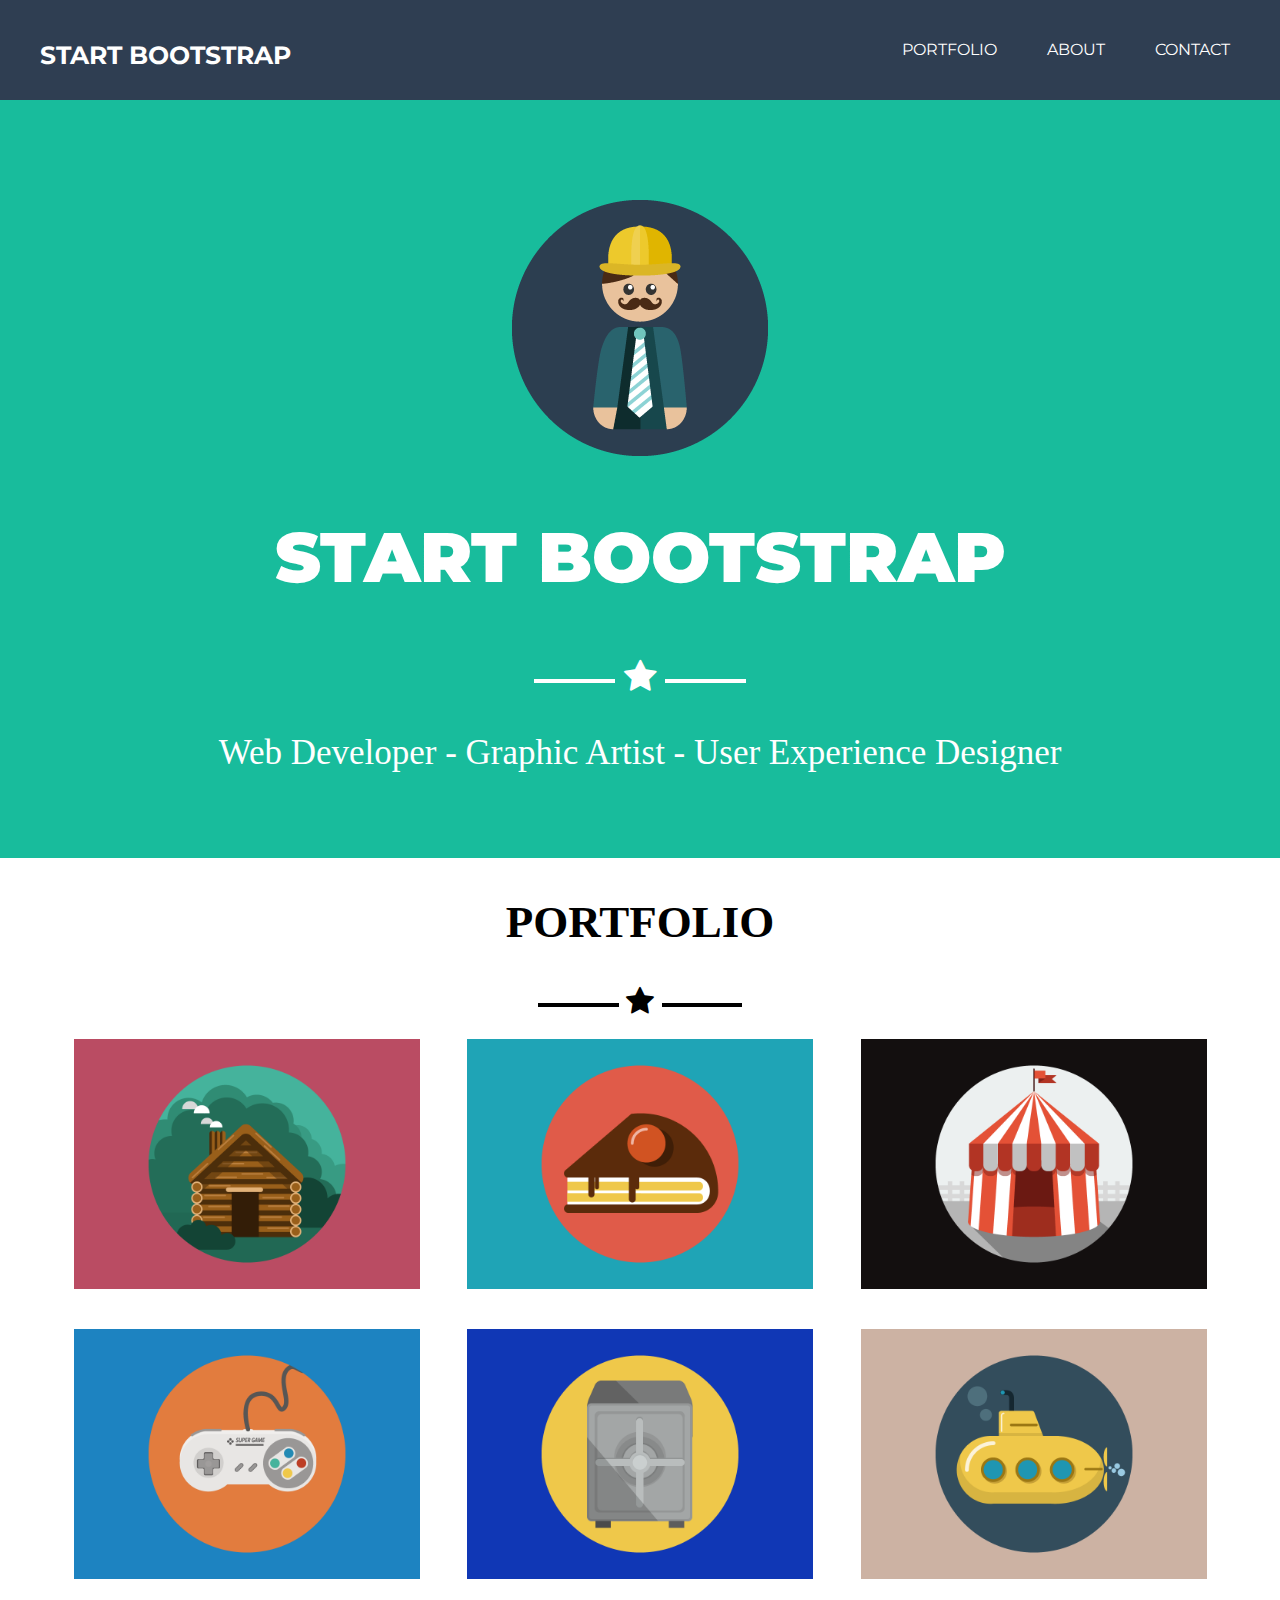
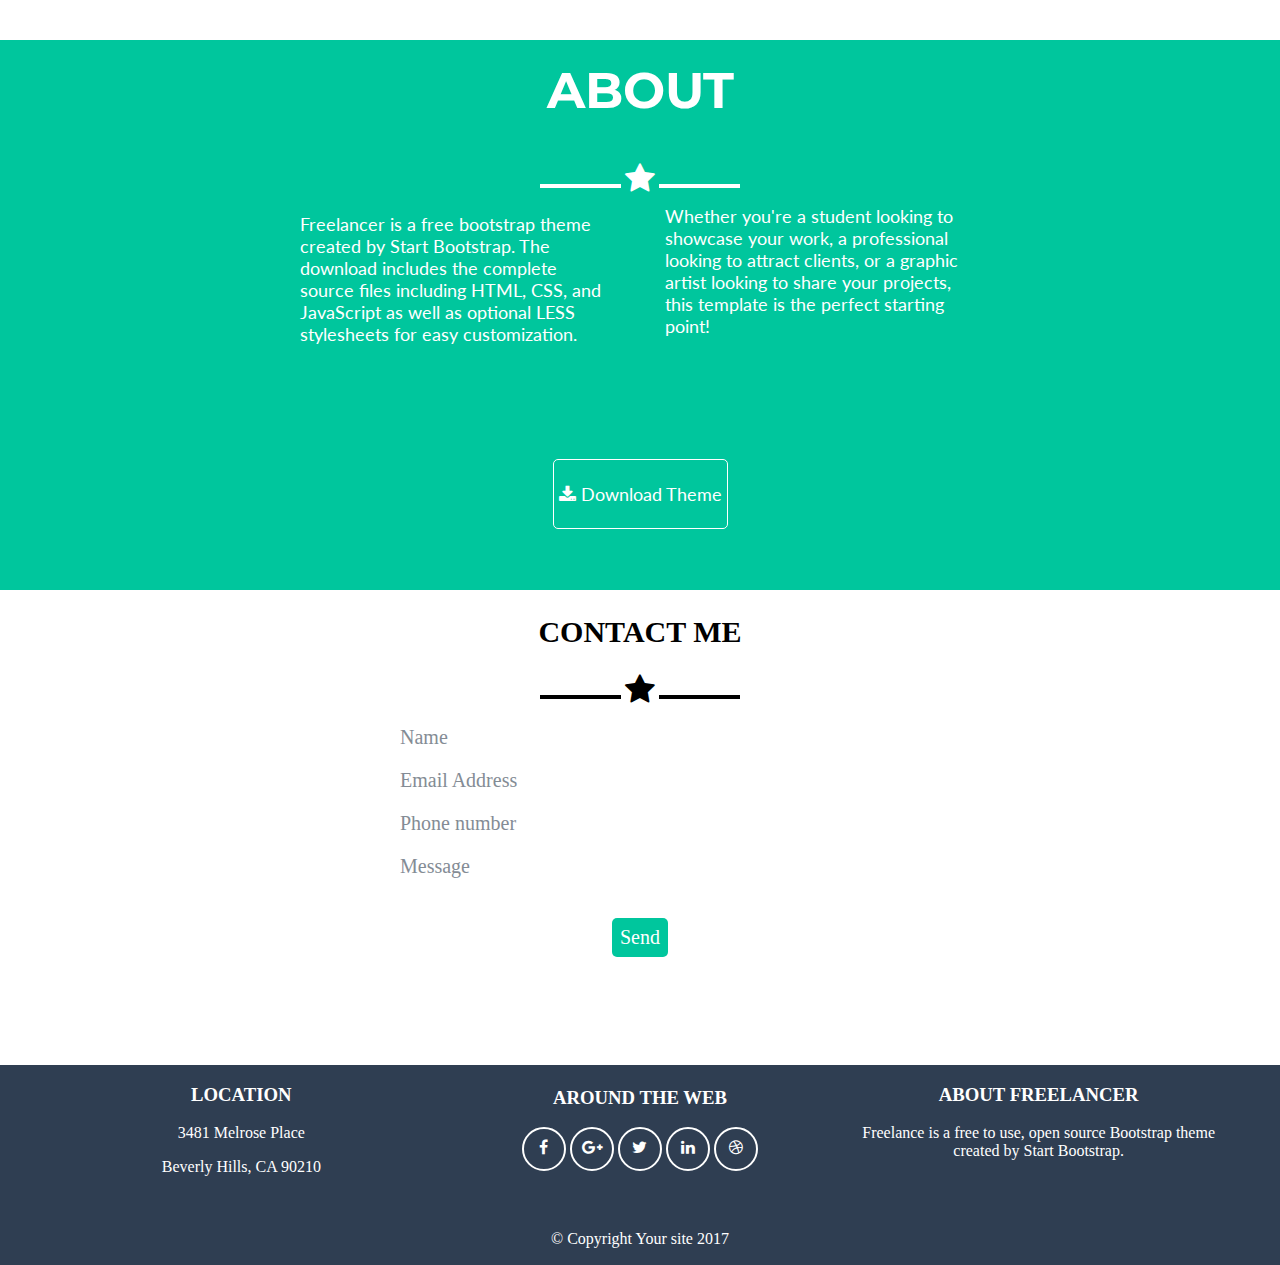
<file: index.html>
<!-- Agrega aquí la estructura HTML de tu sitio web -->
<!DOCTYPE html>
<html>
  <head>
    <meta charset="utf-8">
    <title>Freelancer</title>
    <link rel="stylesheet" href="font/css/font-awesome.min.css">
    <link href="https://fonts.googleapis.com/css?family=Lato|Montserrat" rel="stylesheet">
    <link rel="stylesheet" href="css/main.css">
  </head>
  <body>
    <header>
      <div>
        <a class="start">Start Bootstrap</a>
        <a>Contact</a>
        <a>About</a>
        <a>Portfolio</a>
      </div>
    </header>

    <section class="uno">
      <div>
        <img src="assets/images/profile.png" alt="">
        <h2>Start Bootstrap</h2>
        <div class="estrella">
            <i class="fa fa-star" aria-hidden="true"></i>
        </div>

        <p>Web Developer - Graphic Artist - User Experience Designer</p>
      </div>
    </section>

    <section class="dos">
      <div>
        <h2>Portfolio</h2>
        <div class="estrella2">
            <i class="fa fa-star" aria-hidden="true"></i>
        </div>
        <img class="imagenes"src="assets/images/portfolio/cabin.png" alt="">
        <img class="imagenes"src="assets/images/portfolio/cake.png" alt="">
        <img class="imagenes"src="assets/images/portfolio/circus.png" alt="">
        <img class="imagenes"src="assets/images/portfolio/game.png" alt="">
        <img class="imagenes"src="assets/images/portfolio/safe.png" alt="">
        <img class="imagenes"src="assets/images/portfolio/submarine.png" alt="">
      </div>
    </section>

      <section class="Ab">
        <h2>About</h2>
        <div class="estrella">
            <i class="fa fa-star fa-2x" aria-hidden="true"></i>
        </div>
        <div class="parrafo">
          <p class="primerp">Freelancer is a free bootstrap theme created by Start Bootstrap.
            The download includes the complete source files including HTML, CSS,
            and JavaScript as well as optional LESS stylesheets for easy customization.</p>
          <p class="segundop">Whether you're a student looking to showcase your work, a professional
            looking to attract clients, or a graphic artist looking to share your projects,
            this template is the perfect starting point!</p>
          </div>
          <div class="downl">
            <p><span><i class="fa fa-download" aria-hidden="true"></i></span> Download Theme</p>
          </div>
    </section>
    <section class="contacto">
      <div>
        <h2>Contact me</h2>
        <div class="estrella2">
            <i class="fa fa-star fa-2x" aria-hidden="true"></i>
        </div>
        <p>Name</p>
        <p>Email Address</p>
        <p>Phone number</p>
        <p>Message</p>
        <p class="enviar">Send</p>
      </div>
      </section>

      <footer>
        <div class="foot">
          <div class="Loc">
            <h3>Location</h3>
            <p>3481 Melrose Place</p>
            <p>Beverly Hills, CA 90210</p>
          </div>
          <div class="web">
            <h3>Around the web</h3>
            <i class="fa fa-facebook" aria-hidden="true"></i>
            <i class="fa fa-google-plus" aria-hidden="true"></i>
            <i class="fa fa-twitter" aria-hidden="true"></i>
            <i class="fa fa-linkedin" aria-hidden="true"></i>
            <i class="fa fa-dribbble" aria-hidden="true"></i>
          </div>

          <div class="fl">
            <h3>About freelancer</h3>
            <p>Freelance is a free to use, open source Bootstrap theme created by Start Bootstrap.</p>
          </div>
        </div>

        <p>&#169; Copyright Your site 2017</p>

      </footer>

  </body>
</html>
</file>
<file: css/main.css>
/*font-family: 'Lato', sans-serif;
font-family: 'Montserrat', sans-serif;*/

body {
  margin: 0 auto;
  text-align: center;
}

header{
  background-color: #2F3E52;
  position: fixed;
  width: 100%;
  height: 100px;
  font-family: 'Montserrat', sans-serif;
  text-transform: uppercase;
  color: white;
}
header .start{
  float: left;
  margin-top: 40px;
  margin-left: 40px;
  font-size: 25px;
  font-weight: bolder;

}
header a{
  float: right;
  margin-right: 50px;
  margin-top: 40px;
}

.uno{
padding-top: 200px;
padding-bottom: 50px;
color: white;
background-color: #18bc9c;
font-size: 35px;
}
.uno h2{
  font-family: 'Montserrat', sans-serif;
  text-transform: uppercase;
  font-size: 70px;
  font-weight: 900;
}
.estrella:after, .estrella:before{
  content: "";
  border: 2px solid white;
  display: inline-block;
  width: 6%;
  vertical-align:middle;
}
.estrella2:after, .estrella2:before{
  content: "";
  border: 2px solid black;
  display: inline-block;
  width: 6%;
  vertical-align: middle;
}
.dos{
  text-transform: uppercase;
  font-size: 30px;
  font-weight: 900;
}

.imagenes{
  width: 346px;
  column-count: 4;
  margin: 20px;
}

.Ab{
  background-color: #00C69D;
  color: white;
  height: 550px;

}

.parrafo{
  font-family: 'Lato', sans-serif;
  font-size: 18px;
  text-align: left;
  column-count: 2;
  column-gap:50px;
  column-width: 100px;
}

.primerp{
  margin-left: 300px;
}

.segundop{
  margin-right: 300px;
  padding-top: 10px;
}
.Ab h2{
  font-family: 'Montserrat', sans-serif;
  text-transform: uppercase;
  font-size: 50px;
  padding-top: 20px;
}

.downl  {
  border-radius: 5px;
  -moz-border-radius: 5px;
  -webkit-border-radius: 5px;
  border: 1px solid #ffffff;
  display: inline-block;
  margin-top: 100px;
  padding: 5px;
  font-family: 'Lato', sans-serif;
  font-size: 18px;
}

.contacto{
  height: 400px;
}
.contacto h2{
  text-transform: uppercase;
  font-size: 30px;
}

.contacto p{
  color: #848C95;
  text-align: left;
  position: relative;
  font-size: 20px;
  padding-left: 400px;
}

.contacto p:last-child{
  background-color: #00C69D;
  color: #ffffff;
  display: inline-block;
  border-radius: 5px;
  -moz-border-radius: 5px;
  -webkit-border-radius: 5px;
  padding: 8px;

}

footer{
  background-color: #2F3E52;
  color: white;
  height: 200px;
}

.foot{
  column-count: 3;
  margin: 50px;
}
.web{
  padding-top: 3px;
}

.fl{
  padding-top: : 10px;
  display: inline-block;
}
.fa-facebook, .fa-google-plus, .fa-twitter, .fa-linkedin, .fa-dribbble {
  border: 2px solid #ffffff;
  width: 20px;
  height: 20px;
  border-radius:50%;
  -moz-border-radius: 50%;
  -webkit-border-radius: 50%;
  padding: 10px;
}

h3{
  text-transform: uppercase;
}

img {
  vertical-align: middle;
}
</file>
